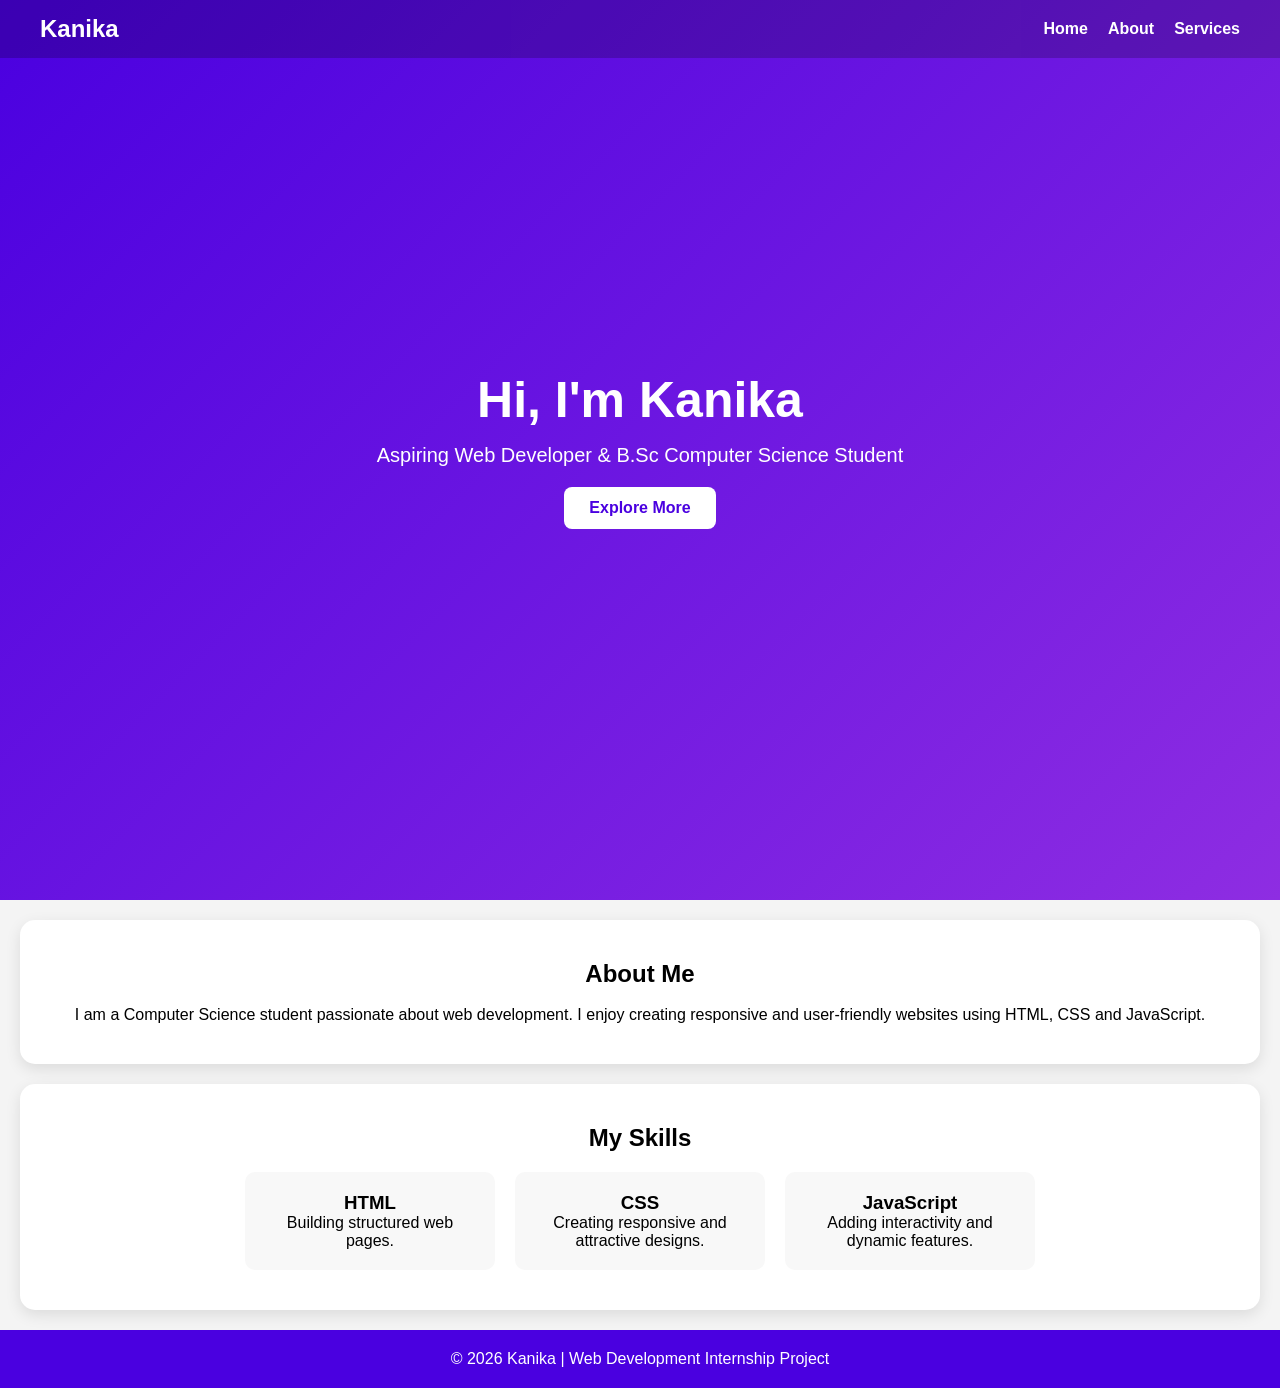
<file: index.html>
<!DOCTYPE html>
<html lang="en">
<head>
<meta charset="UTF-8">
<meta name="viewport" content="width=device-width, initial-scale=1.0">
<title>Kanika Portfolio</title>

<style>
*{
margin:0;
padding:0;
box-sizing:border-box;
font-family:Arial,sans-serif;
scroll-behavior:smooth;
}

body{
background:#f4f4f4;
}

nav{
position:fixed;
top:0;
width:100%;
padding:15px 40px;
display:flex;
justify-content:space-between;
align-items:center;
background:rgba(0,0,0,0.2);
transition:0.3s;
z-index:1000;
}

nav.scrolled{
background:#4a00e0;
}

.logo{
color:white;
font-size:24px;
font-weight:bold;
}

nav ul{
display:flex;
list-style:none;
}

nav ul li{
margin-left:20px;
}

nav ul li a{
color:white;
text-decoration:none;
font-weight:bold;
transition:0.3s;
}

nav ul li a:hover{
color:#ffd700;
}

.hero{
height:100vh;
background:linear-gradient(135deg,#4a00e0,#8e2de2);
display:flex;
flex-direction:column;
justify-content:center;
align-items:center;
text-align:center;
color:white;
padding:20px;
}

.hero h1{
font-size:50px;
margin-bottom:15px;
}

.hero p{
font-size:20px;
margin-bottom:20px;
}

.btn{
padding:12px 25px;
background:white;
color:#4a00e0;
text-decoration:none;
border-radius:8px;
font-weight:bold;
}

section{
padding:80px 20px;
text-align:center;
}

.about,.services{
background:white;
margin:20px;
border-radius:15px;
padding:40px;
box-shadow:0 5px 15px rgba(0,0,0,0.1);
}

.services-container{
display:flex;
justify-content:center;
gap:20px;
flex-wrap:wrap;
margin-top:20px;
}

.card{
background:#f8f8f8;
padding:20px;
border-radius:10px;
width:250px;
}

footer{
background:#4a00e0;
color:white;
text-align:center;
padding:20px;
}

@media(max-width:768px){
.hero h1{
font-size:35px;
}

nav{
padding:15px;
}

nav ul li{
margin-left:10px;
}
}
</style>
</head>
<body>

<nav id="navbar">
<div class="logo">Kanika</div>

<ul>
<li><a href="#home">Home</a></li>
<li><a href="#about">About</a></li>
<li><a href="#services">Services</a></li>
</ul>
</nav>

<section class="hero" id="home">
<h1>Hi, I'm Kanika</h1>
<p>Aspiring Web Developer & B.Sc Computer Science Student</p>
<a href="#about" class="btn">Explore More</a>
</section>

<section class="about" id="about">
<h2>About Me</h2>
<br>
<p>
I am a Computer Science student passionate about web development.
I enjoy creating responsive and user-friendly websites using HTML, CSS and JavaScript.
</p>
</section>

<section class="services" id="services">
<h2>My Skills</h2>

<div class="services-container">
<div class="card">
<h3>HTML</h3>
<p>Building structured web pages.</p>
</div>

<div class="card">
<h3>CSS</h3>
<p>Creating responsive and attractive designs.</p>
</div>

<div class="card">
<h3>JavaScript</h3>
<p>Adding interactivity and dynamic features.</p>
</div>
</div>
</section>

<footer>
<p>© 2026 Kanika | Web Development Internship Project</p>
</footer>

<script>
window.addEventListener("scroll", function(){
let navbar = document.getElementById("navbar");

if(window.scrollY > 50){
navbar.classList.add("scrolled");
}
else{
navbar.classList.remove("scrolled");
}
});
</script>

</body>
</html>
</file>
